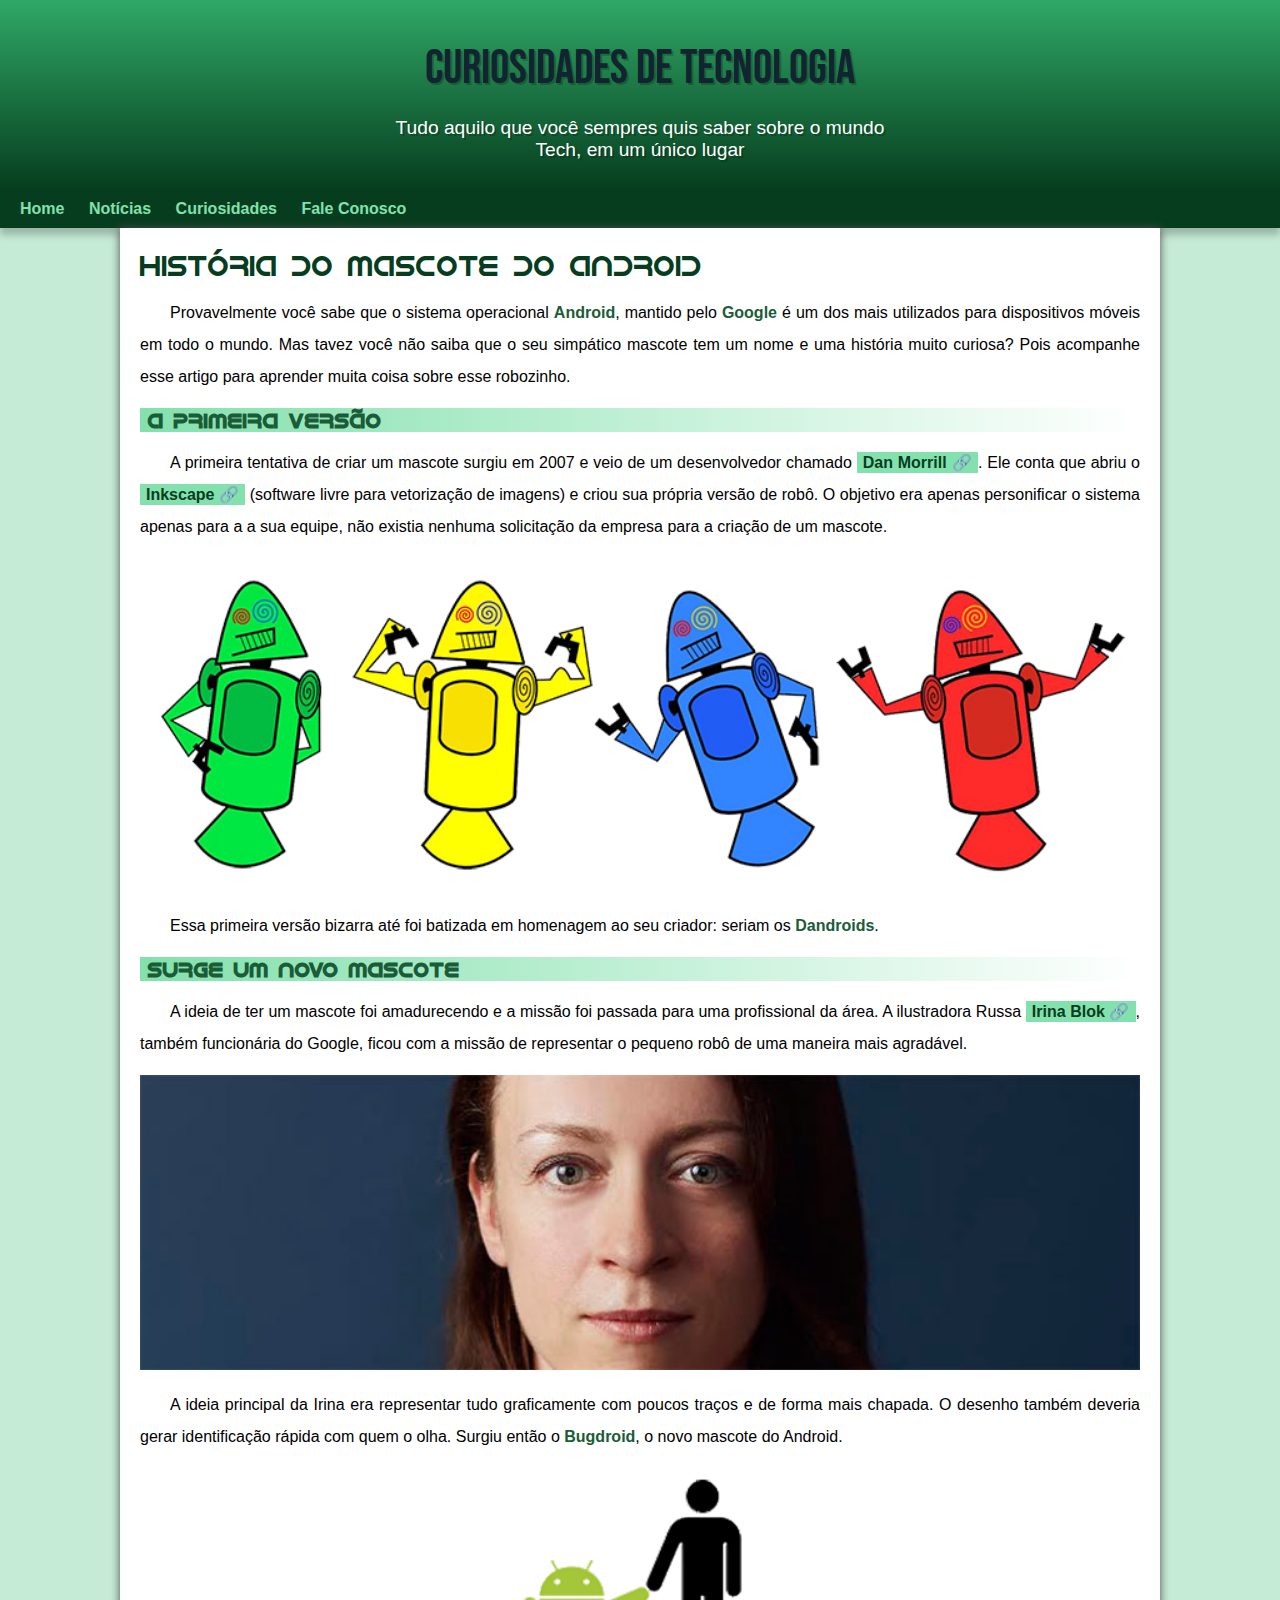
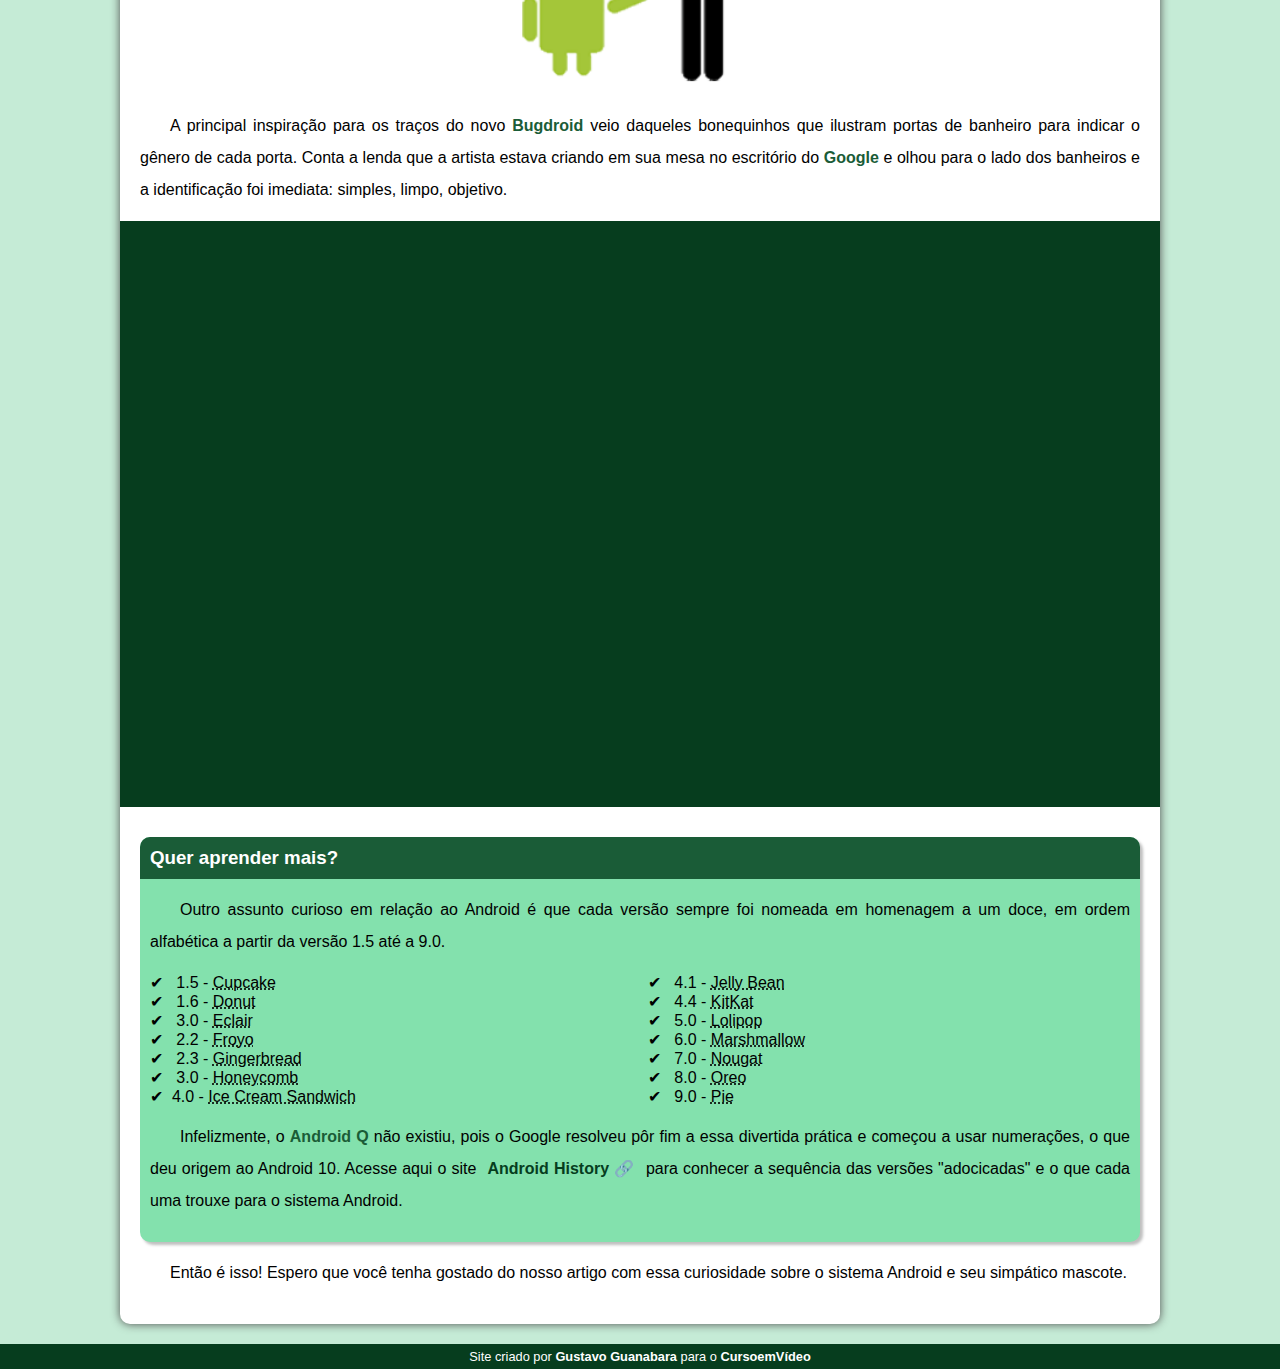
<file: desafios/d010/index.html>
<!DOCTYPE html>
<html lang="pt-br">
<head>
    <meta charset="UTF-8">
    <meta name="viewport" content="width=device-width, initial-scale=1.0">
    <title>Desafio</title>
    <link rel="shortcut icon" href="imagens/favicon.ico" type="image/x-icon">
    <link rel="stylesheet" href="estilo/style.css">
</head>
<body>
    <header>
        <h1>Curiosidades de Tecnologia</h1>
        <p>Tudo aquilo que você sempres quis saber sobre o mundo Tech, em um único lugar</p>
    </header>
    <nav>
        <a href="">Home</a>
        <a href="">Notícias</a>
        <a href="">Curiosidades</a>
        <a href="">Fale Conosco</a>
    </nav>
    <main>
        <article>
            <h1>História do Mascote do Android</h1>

            <p>Provavelmente você sabe que o sistema operacional <strong>Android</strong>, mantido pelo <strong>Google</strong> é um dos mais utilizados para dispositivos móveis em todo o mundo. Mas tavez você não saiba que o seu simpático mascote tem um nome e uma história muito curiosa? Pois acompanhe esse artigo para aprender muita coisa sobre esse robozinho.</p>

            <h2>A primeira versão</h2>

            <p>A primeira tentativa de criar um mascote surgiu em 2007 e veio de um desenvolvedor chamado <a href="https://androidcommunity.com/dan-morrill-shows-us-the-android-mascot-that-almost-was-20130103/" target="_blank" class="externo">Dan Morrill</a>. Ele conta que abriu o <a href="https://inkscape.org/pt-br/" target="_blank" class="externo">Inkscape</a> (software livre para vetorização de imagens) e criou sua própria versão de robô. O objetivo era apenas personificar o sistema apenas para a a sua equipe, não existia nenhuma solicitação da empresa para a criação de um mascote.</p>

            <picture>
                <source media="(max-width: 670px)" srcset="imagens/dan-droids-pq.png">
                <img src="imagens/dan-droids.png" alt="primeiro mascote do android">
            </picture>

            <p>Essa primeira versão bizarra até foi batizada em homenagem ao seu criador: seriam os <strong>Dandroids</strong>.</p>

            <h2>Surge um novo mascote</h2>

            <p>A ideia de ter um mascote foi amadurecendo e a missão foi passada para uma profissional da área. A ilustradora Russa <a href="irinablok.com/android" target="_blank" class="externo">Irina Blok</a>, também funcionária do Google, ficou com a missão de representar o pequeno robô de uma maneira mais agradável.</p>

            <picture>
                <source media="(max-width: 670px)" srcset="imagens/irina-blok-pq.jpg">
                <img src="imagens/irina-blok.jpg" alt="Irina Blok, criadora do Bugdroid">
            </picture>

            <p>A ideia principal da Irina era representar tudo graficamente com poucos traços e de forma mais chapada. O desenho também deveria gerar identificação rápida com quem o olha. Surgiu então o <strong>Bugdroid</strong>, o novo mascote do Android.</p>

            <img src="imagens/bugdroid.png" class="pequena" alt="Bugdroid">

            <p>A principal inspiração para os traços do novo <strong>Bugdroid</strong> veio daqueles bonequinhos que ilustram portas de banheiro para indicar o gênero de cada porta. Conta a lenda que a artista estava criando em sua mesa no escritório do <strong>Google</strong> e olhou para o lado dos banheiros e a identificação foi imediata: simples, limpo, objetivo.</p>

            <div class="video">
                <iframe width="853" height="480" src="https://www.youtube.com/embed/l2UDgpLz20M" title="The next evolution of Android" frameborder="0" allow="accelerometer; autoplay; clipboard-write; encrypted-media; gyroscope; picture-in-picture; web-share" allowfullscreen></iframe>
            </div>
            
            <aside>
                <h3>Quer aprender mais?</h3>

                <p>Outro assunto curioso em relação ao Android é que cada versão sempre foi nomeada em homenagem a um doce, em ordem alfabética a partir da versão 1.5 até a 9.0.</p>

                <ul>
                    <li>
                        1.5 - <abbr title="Bolo de Copo">Cupcake</abbr>
                    </li>
                    <li>
                        1.6 - <abbr title="Rosquinha">Donut</abbr>
                    </li>
                    <li>
                        3.0 - <abbr title="Bomba">Eclair</abbr>
                    </li>
                    <li>
                        2.2 - <abbr title="Iorgute Congelado">Froyo</abbr>
                    </li>
                    <li>
                        2.3 - <abbr title="Biscoito de Gengibre">Gingerbread</abbr>
                    </li>
                    <li>
                        3.0 - <abbr title="Favo de Mel">Honeycomb</abbr>
                    </li>
                    <li
                    >4.0 - <abbr title="Sanduíche de Sorvete">Ice Cream Sandwich</abbr>
                    </li>
                    <li>
                        4.1 - <abbr title="Jujuba">Jelly Bean</abbr>
                    </li>
                    <li>
                        4.4 - <abbr title="KitKat">KitKat</abbr>
                    </li>
                    <li>
                        5.0 - <abbr title="Pirulito">Lolipop</abbr>
                    </li>
                    <li>
                        6.0 - <abbr title="Marshmallow">Marshmallow</abbr>
                    </li>
                    <li>
                        7.0 - <abbr title="Torrome">Nougat</abbr>
                    </li>
                    <li>
                        8.0 - <abbr title="Oreo">Oreo</abbr>
                    </li>
                    <li>
                        9.0 - <abbr title="Torta">Pie</abbr>
                    </li>
                </ul>

                <p>
                    Infelizmente, o <strong>Android Q</strong> não existiu, pois o Google resolveu pôr fim a essa divertida prática e começou a usar numerações, o que deu origem ao Android 10.
                    Acesse aqui o site <a href="https://www.android.com/intl/en_uk/history/#/donut" target="_blank" class="externo">Android History</a> para conhecer a sequência das versões "adocicadas" e o que cada uma trouxe para o sistema Android.
                </p>

            </aside>
            <p>
                Então é isso! Espero que você tenha gostado do nosso artigo com essa curiosidade sobre o sistema Android e seu simpático mascote.
            </p>
        </article>
    </main>
    <footer>
        <p>Site criado por <a href="https://gustavoguanabara.github.io" target="_blank">Gustavo Guanabara</a> para o <a href="https://youtube.com/cursoemvideo" target="_blank">CursoemVídeo</a></p>
    </footer>
</body>
</html>
</file>
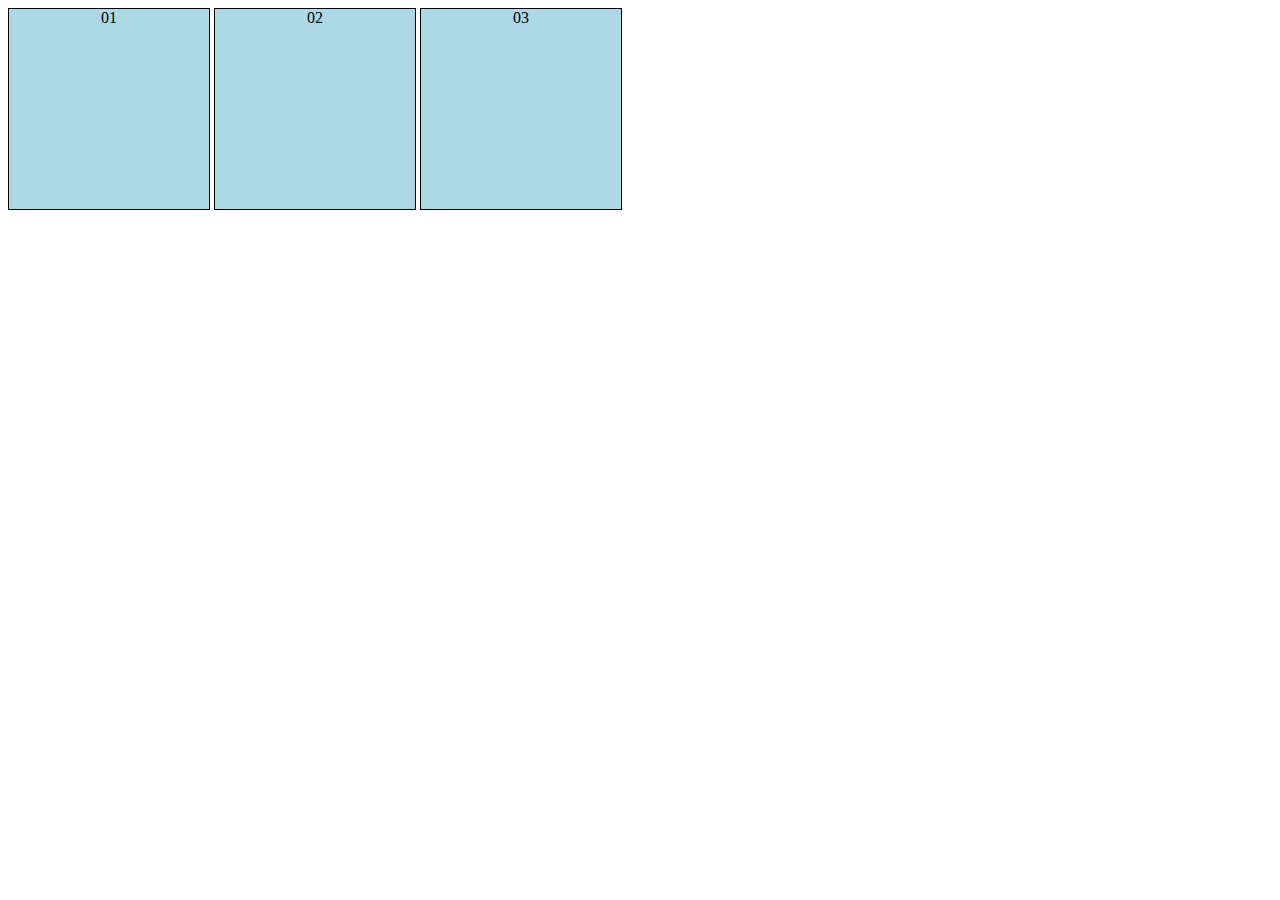
<file: exercicios/ex020/index.html>
<!DOCTYPE html>
<html lang="py-br">
<head>
    <meta charset="UTF-8">
    <meta name="viewport" content="width=device-width, initial-scale=1.0">
    <title>Pseudo-classes</title>
    <style>
        /*Height é altura, width é largura*/
        div {
            display: inline-block;
            background-color: lightblue;
            border: 1px solid black;
            text-align: center;
            height: 200px;
            width: 200px
        }
        div:hover {
            background-color: yellow;
        }
    </style>
</head>
<body>
    <div>01</div>
    <div>02</div>
    <div>03</div>
</body>
</html>
</file>
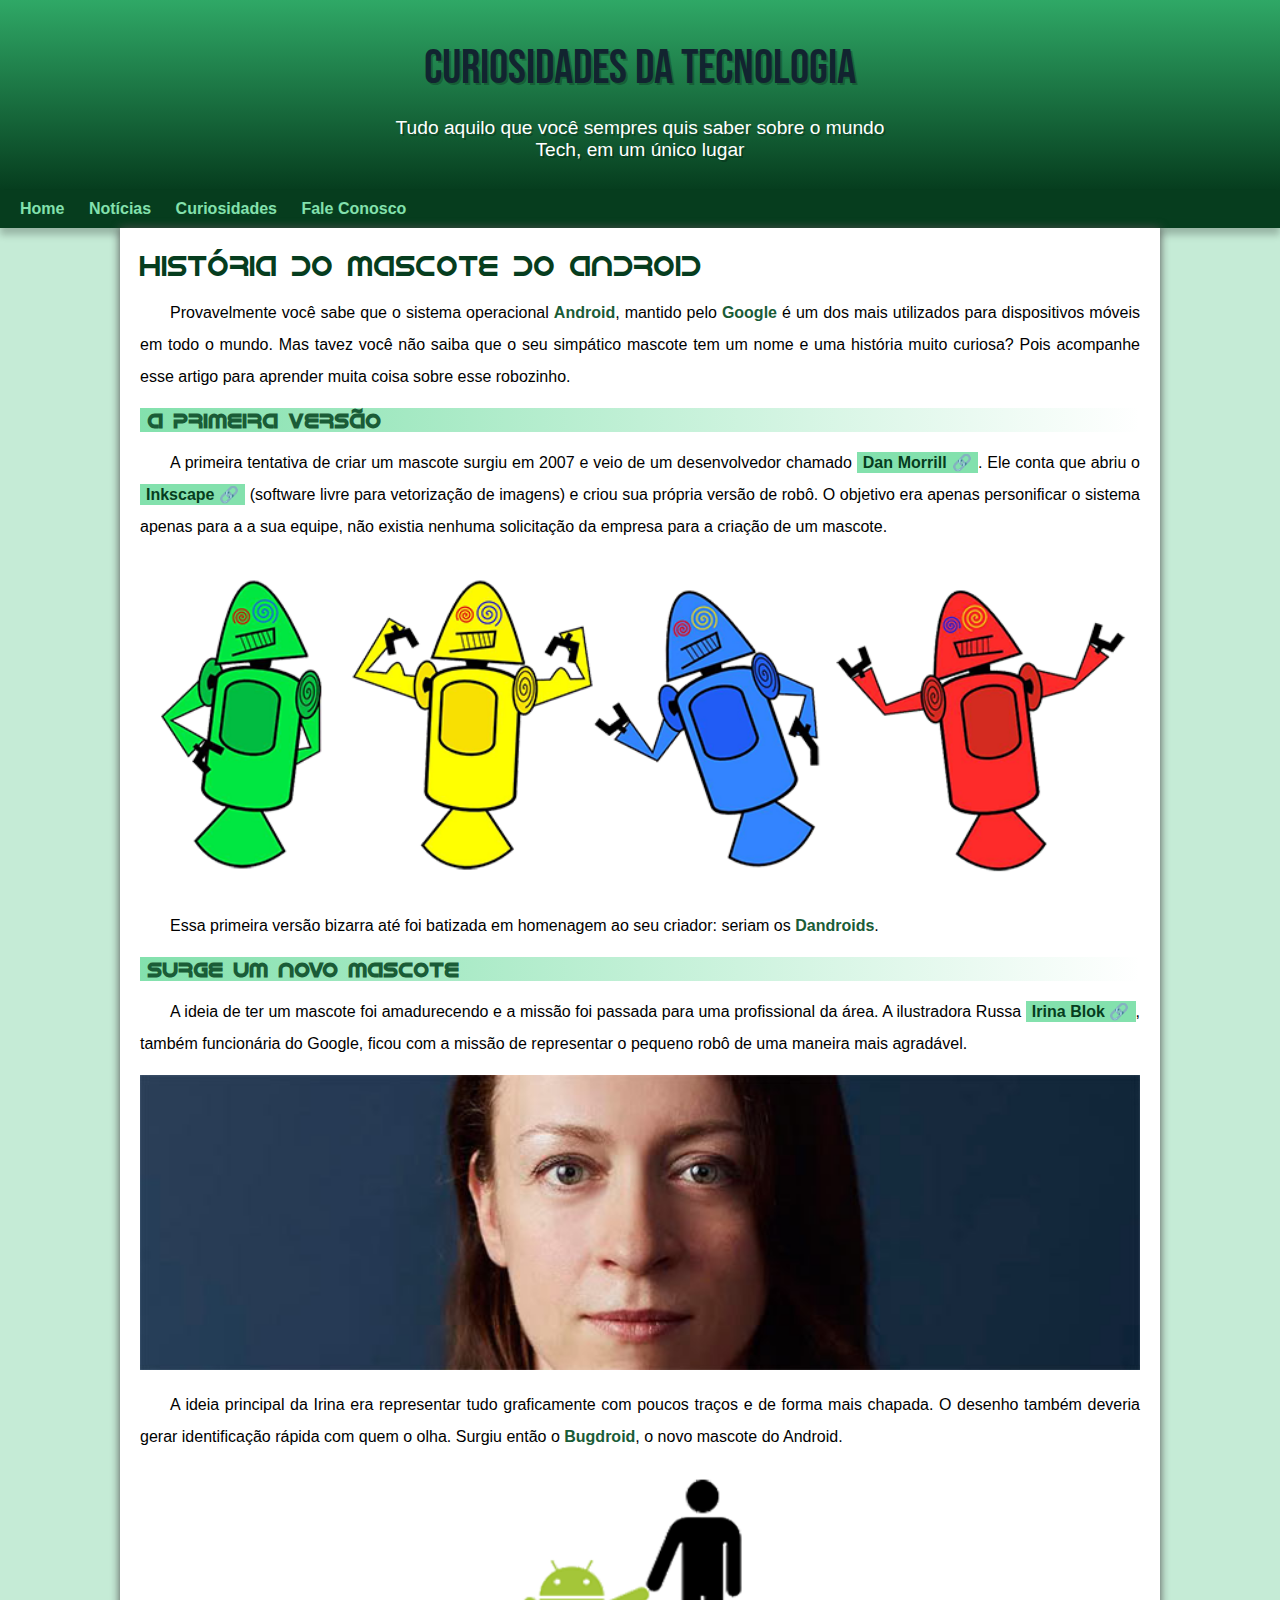
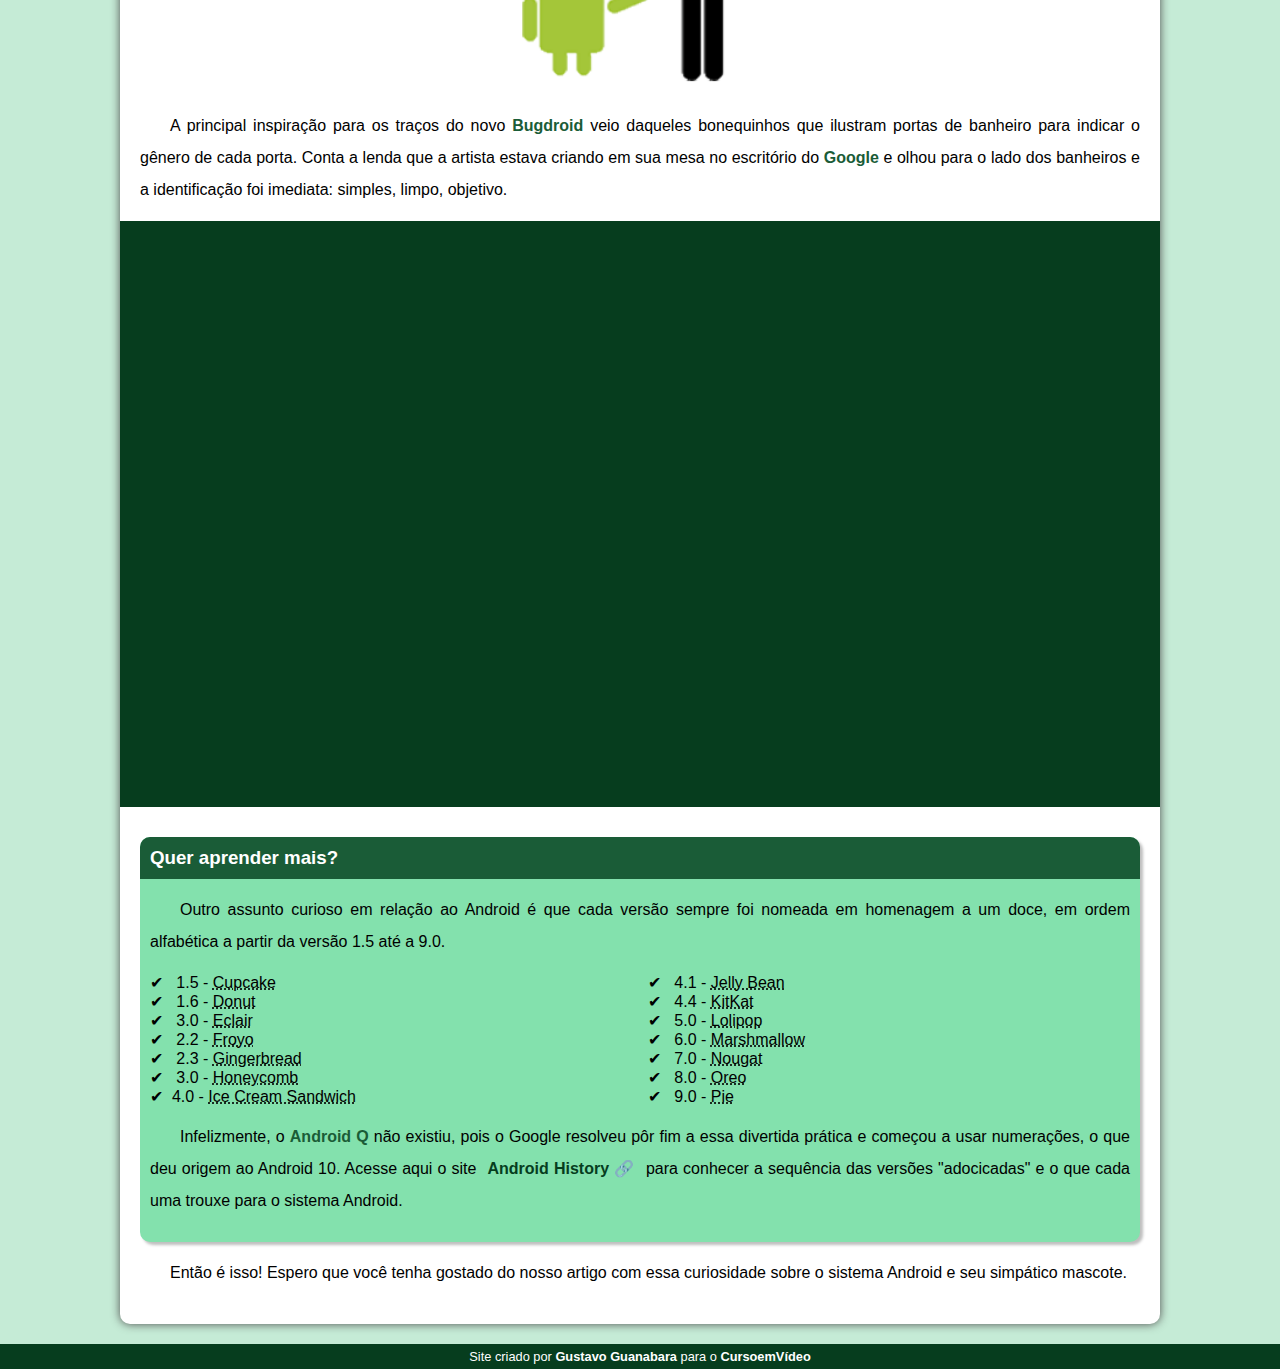
<file: desafios/d010/desafio.html>
<!DOCTYPE html>
<html lang="pt-br">
<head>
    <meta charset="UTF-8">
    <meta name="viewport" content="width=device-width, initial-scale=1.0">
    <title>Desafio</title>
    <link rel="shortcut icon" href="imagens/favicon.ico" type="image/x-icon">
    <link rel="stylesheet" href="estilo/style.css">
</head>
<body>
    <header>
        <h1>Curiosidades da Tecnologia</h1>
        <p>Tudo aquilo que você sempres quis saber sobre o mundo Tech, em um único lugar</p>
    </header>
    <nav>
        <a href="">Home</a>
        <a href="">Notícias</a>
        <a href="">Curiosidades</a>
        <a href="">Fale Conosco</a>
    </nav>
    <main>
        <article>
            <h1>História do Mascote do Android</h1>

            <p>Provavelmente você sabe que o sistema operacional <strong>Android</strong>, mantido pelo <strong>Google</strong> é um dos mais utilizados para dispositivos móveis em todo o mundo. Mas tavez você não saiba que o seu simpático mascote tem um nome e uma história muito curiosa? Pois acompanhe esse artigo para aprender muita coisa sobre esse robozinho.</p>

            <h2>A primeira versão</h2>

            <p>A primeira tentativa de criar um mascote surgiu em 2007 e veio de um desenvolvedor chamado <a href="https://androidcommunity.com/dan-morrill-shows-us-the-android-mascot-that-almost-was-20130103/" target="_blank" class="externo">Dan Morrill</a>. Ele conta que abriu o <a href="https://inkscape.org/pt-br/" target="_blank" class="externo">Inkscape</a> (software livre para vetorização de imagens) e criou sua própria versão de robô. O objetivo era apenas personificar o sistema apenas para a a sua equipe, não existia nenhuma solicitação da empresa para a criação de um mascote.</p>

            <picture>
                <source media="(max-width: 670px)" srcset="imagens/dan-droids-pq.png">
                <img src="imagens/dan-droids.png" alt="primeiro mascote do android">
            </picture>

            <p>Essa primeira versão bizarra até foi batizada em homenagem ao seu criador: seriam os <strong>Dandroids</strong>.</p>

            <h2>Surge um novo mascote</h2>

            <p>A ideia de ter um mascote foi amadurecendo e a missão foi passada para uma profissional da área. A ilustradora Russa <a href="irinablok.com/android" target="_blank" class="externo">Irina Blok</a>, também funcionária do Google, ficou com a missão de representar o pequeno robô de uma maneira mais agradável.</p>

            <picture>
                <source media="(max-width: 670px)" srcset="imagens/irina-blok-pq.jpg">
                <img src="imagens/irina-blok.jpg" alt="Irina Blok, criadora do Bugdroid">
            </picture>

            <p>A ideia principal da Irina era representar tudo graficamente com poucos traços e de forma mais chapada. O desenho também deveria gerar identificação rápida com quem o olha. Surgiu então o <strong>Bugdroid</strong>, o novo mascote do Android.</p>

            <img src="imagens/bugdroid.png" class="pequena" alt="Bugdroid">

            <p>A principal inspiração para os traços do novo <strong>Bugdroid</strong> veio daqueles bonequinhos que ilustram portas de banheiro para indicar o gênero de cada porta. Conta a lenda que a artista estava criando em sua mesa no escritório do <strong>Google</strong> e olhou para o lado dos banheiros e a identificação foi imediata: simples, limpo, objetivo.</p>

            <div class="video">
                <iframe width="853" height="480" src="https://www.youtube.com/embed/l2UDgpLz20M" title="The next evolution of Android" frameborder="0" allow="accelerometer; autoplay; clipboard-write; encrypted-media; gyroscope; picture-in-picture; web-share" allowfullscreen></iframe>
            </div>
            
            <aside>
                <h3>Quer aprender mais?</h3>

                <p>Outro assunto curioso em relação ao Android é que cada versão sempre foi nomeada em homenagem a um doce, em ordem alfabética a partir da versão 1.5 até a 9.0.</p>

                <ul>
                    <li>
                        1.5 - <abbr title="Bolo de Copo">Cupcake</abbr>
                    </li>
                    <li>
                        1.6 - <abbr title="Rosquinha">Donut</abbr>
                    </li>
                    <li>
                        3.0 - <abbr title="Bomba">Eclair</abbr>
                    </li>
                    <li>
                        2.2 - <abbr title="Iorgute Congelado">Froyo</abbr>
                    </li>
                    <li>
                        2.3 - <abbr title="Biscoito de Gengibre">Gingerbread</abbr>
                    </li>
                    <li>
                        3.0 - <abbr title="Favo de Mel">Honeycomb</abbr>
                    </li>
                    <li
                    >4.0 - <abbr title="Sanduíche de Sorvete">Ice Cream Sandwich</abbr>
                    </li>
                    <li>
                        4.1 - <abbr title="Jujuba">Jelly Bean</abbr>
                    </li>
                    <li>
                        4.4 - <abbr title="KitKat">KitKat</abbr>
                    </li>
                    <li>
                        5.0 - <abbr title="Pirulito">Lolipop</abbr>
                    </li>
                    <li>
                        6.0 - <abbr title="Marshmallow">Marshmallow</abbr>
                    </li>
                    <li>
                        7.0 - <abbr title="Torrome">Nougat</abbr>
                    </li>
                    <li>
                        8.0 - <abbr title="Oreo">Oreo</abbr>
                    </li>
                    <li>
                        9.0 - <abbr title="Torta">Pie</abbr>
                    </li>
                </ul>

                <p>
                    Infelizmente, o <strong>Android Q</strong> não existiu, pois o Google resolveu pôr fim a essa divertida prática e começou a usar numerações, o que deu origem ao Android 10.
                    Acesse aqui o site <a href="https://www.android.com/intl/en_uk/history/#/donut" target="_blank" class="externo">Android History</a> para conhecer a sequência das versões "adocicadas" e o que cada uma trouxe para o sistema Android.
                </p>

            </aside>
            <p>
                Então é isso! Espero que você tenha gostado do nosso artigo com essa curiosidade sobre o sistema Android e seu simpático mascote.
            </p>
        </article>
    </main>
    <footer>
        <p>Site criado por <a href="https://gustavoguanabara.github.io" target="_blank">Gustavo Guanabara</a> para o <a href="https://youtube.com/cursoemvideo" target="_blank">CursoemVídeo</a></p>
    </footer>
</body>
</html>
</file>
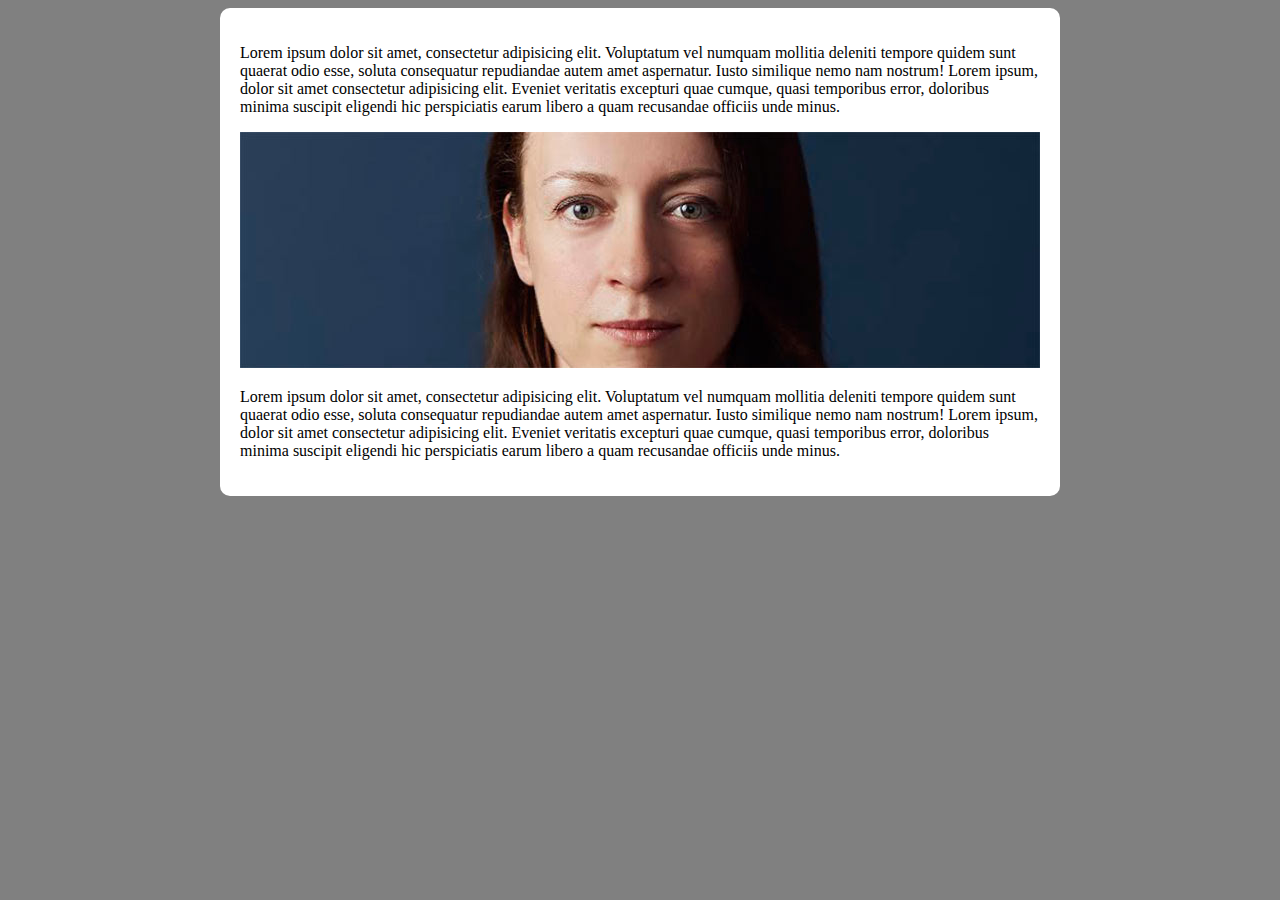
<file: desafios/d010/exemplo.html>
<!DOCTYPE html>
<html lang="pt-br">
<head>
    <meta charset="UTF-8">
    <meta name="viewport" content="width=device-width, initial-scale=1.0">
    <title>Teste de Responvisividade</title>
    <style>
        body {
            background-color: grey;
        }
        main {
            background-color: white;
            padding: 20px;
            border-radius: 10px;

            min-width: 200px;
            max-width: 800px;
            margin: auto;
        }
        img {
            width: 100%;
        }
    </style>
</head>
<body>
    <main>
        <p>Lorem ipsum dolor sit amet, consectetur adipisicing elit. Voluptatum vel numquam mollitia deleniti tempore quidem sunt quaerat odio esse, soluta consequatur repudiandae autem amet aspernatur. Iusto similique nemo nam nostrum! Lorem ipsum, dolor sit amet consectetur adipisicing elit. Eveniet veritatis excepturi quae cumque, quasi temporibus error, doloribus minima suscipit eligendi hic perspiciatis earum libero a quam recusandae officiis unde minus.</p>
        <picture>
            <source media="(max-width: 800px)" srcset="imagens/irina-blok-pq.jpg">
            <img src="imagens/irina-blok.jpg" alt="irina Blok">
        </picture>
    <p>Lorem ipsum dolor sit amet, consectetur adipisicing elit. Voluptatum vel numquam mollitia deleniti tempore quidem sunt quaerat odio esse, soluta consequatur repudiandae autem amet aspernatur. Iusto similique nemo nam nostrum! Lorem ipsum, dolor sit amet consectetur adipisicing elit. Eveniet veritatis excepturi quae cumque, quasi temporibus error, doloribus minima suscipit eligendi hic perspiciatis earum libero a quam recusandae officiis unde minus.</p>
    </main>
</body>
</html>
</file>
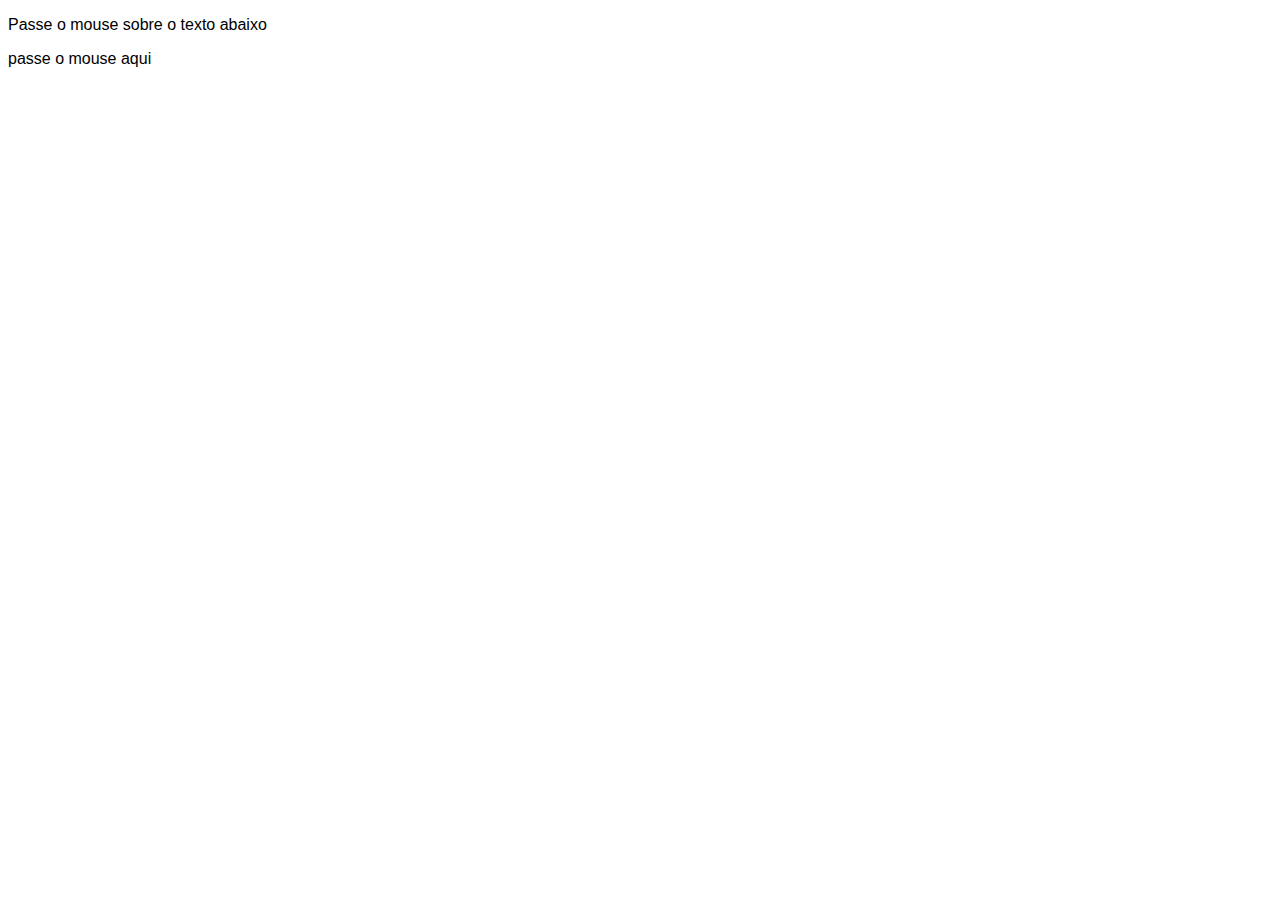
<file: exercicios/ex020/hover.html>
<!DOCTYPE html>
<html lang="pt-br">
<head>
    <meta charset="UTF-8">
    <meta name="viewport" content="width=device-width, initial-scale=1.0">
    <title>Exemplo de Hover</title>
    <style>
        body {
            font-family: Arial, Helvetica, sans-serif;
        }
        div > p {
            display: none;
        }
        div:hover > p {
            display: block;
            color: white;
            background-color: red;
            width: 200px;
        }
        div:hover {
            color: red;
        }
    </style>
</head>
<body>
    <p>Passe o mouse sobre o texto abaixo</p>
    <div>passe o mouse aqui
        <p>Texto escondido...</p>
    </div>
</body>
</html>
</file>
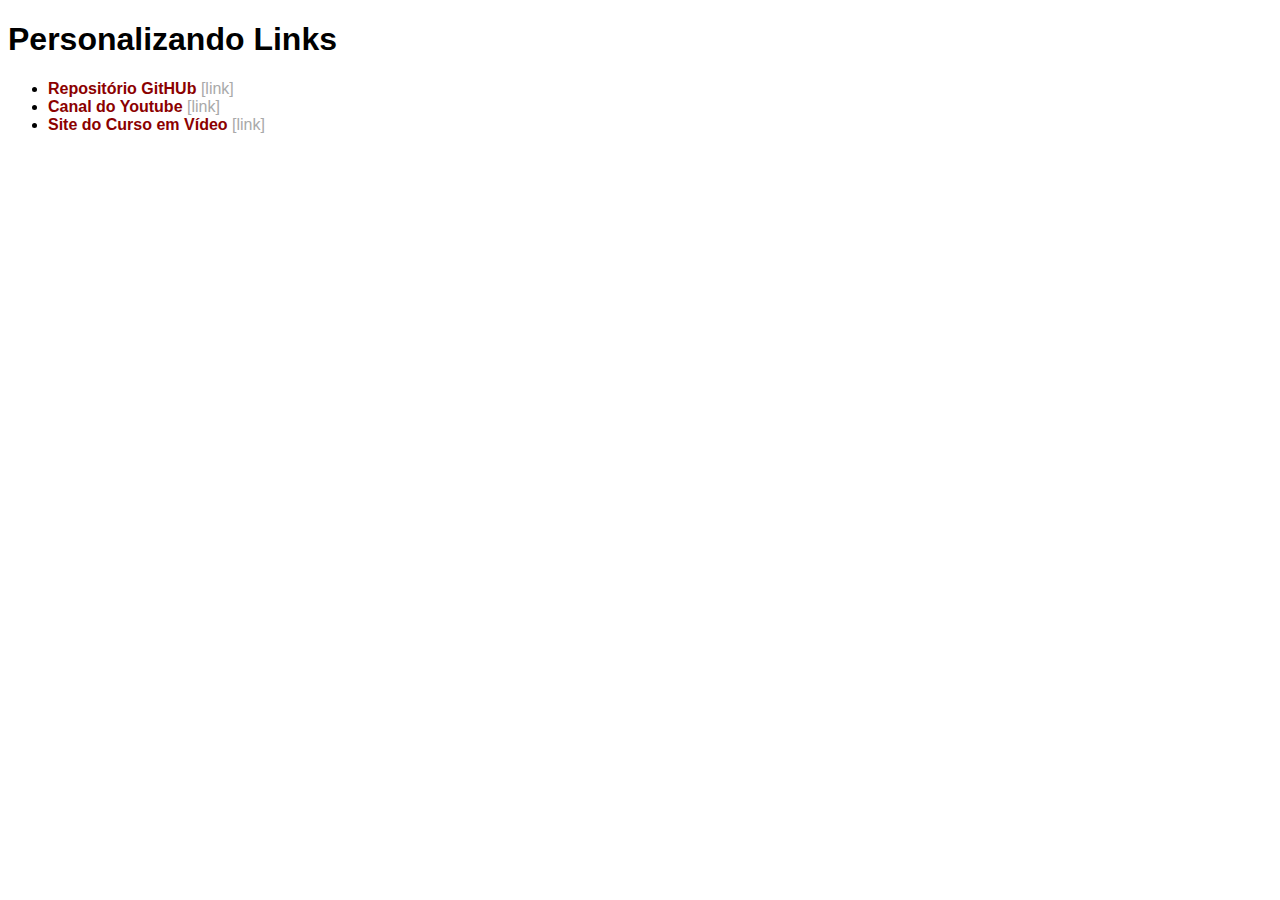
<file: exercicios/ex020/links.html>
<!DOCTYPE html>
<html lang="pt-br">
<head>
    <meta charset="UTF-8">
    <meta name="viewport" content="width=device-width, initial-scale=1.0">
    <title>Links</title>
    <style>
        body {
            font-family: Arial, Helvetica, sans-serif;
        }
        a {
            color: darkred;
            text-decoration: none;
            font-weight: bold;
        }
        a:hover {
            color: black;
            text-decoration: underline;
        }
        a:active {
            color: yellow;
        }
        a::after {
            content:' [link]';
            text-decoration: none;
            font-weight: normal;
            color: darkgrey;
        }
    </style>
</head>
<body>
    <h1>Personalizando Links</h1>
    <ul>
        <li><a href="https://gustavoguanabara.github.io" target="_blank" rel="external">Repositório GitHUb</a></li>
        <li><a href="https://youtube.com/cursoemvideo/" target="_blank" rel="external">Canal do Youtube</a></li>
        <li><a href="https://cursoemvideo.com" target="_blank" rel="external">Site do Curso em Vídeo</a></li>
    </ul>
</body>
</html>
</file>
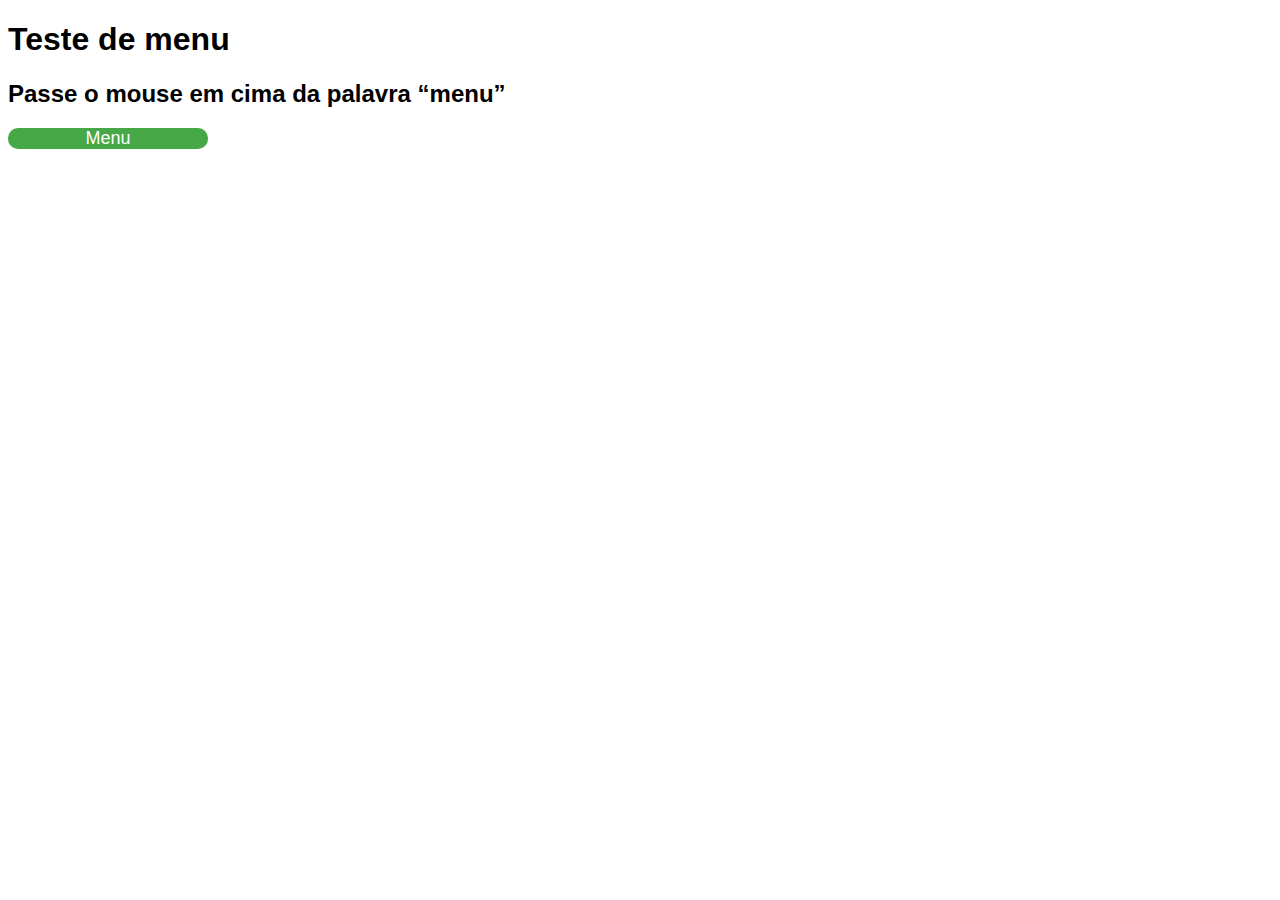
<file: exercicios/ex020/menu.html>
<!DOCTYPE html>
<html lang="pt-br">
<head>
    <meta charset="UTF-8">
    <meta name="viewport" content="width=device-width, initial-scale=1.0">
    <title>Menu</title>
    <style>
        body {
            font-family: Arial, Helvetica, sans-serif;
        }

        #menu > p {
            display: none;
        }
        #menu:hover > p{
            display: block;
        }
        #menu:hover {
            color: black;
        }
        #menu {
            background-color: rgb(70, 168, 70);
            border-radius: 10px;
            font-size: 18px;
            text-align: center;
            color: white;
            width: 200px;
            
        }
    </style>
</head>
<body>
    <h1>Teste de menu</h1>
    <h2>Passe o mouse em cima da palavra <q>menu</q></h2>
    <div id="menu">Menu
        <p>Arroz</p>
        <p>Feijão</p>
    </div>
</body>
</html>
</file>
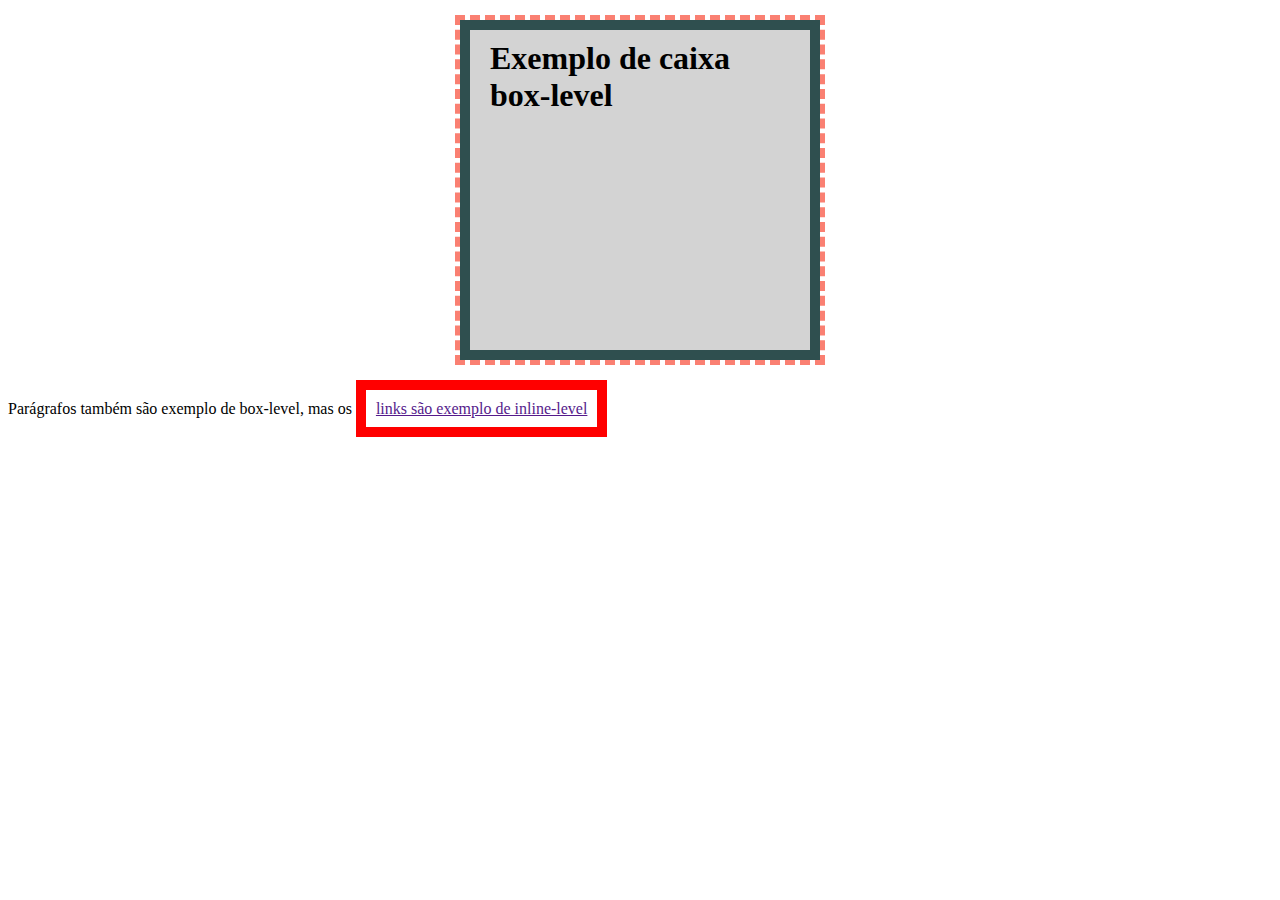
<file: exercicios/ex021/caixa01.html>
<!DOCTYPE html>
<html lang="pt-br">
<head>
    <meta charset="UTF-8">
    <meta name="viewport" content="width=device-width, initial-scale=1.0">
    <title>Modelo de Caixa</title>
    <style>
        h1 { /*Box-level*/
            background-color: lightgrey;
            height: 300px;
            width: 300px;

            border: 10px solid darkslategrey;

            padding: 10px 20px;

            margin: 20px auto 40px auto;

            outline: 5px dashed salmon;

        }

        a { /*Inline-level*/
            border-width: 10px;
            border-style: solid;
            border-color: red;

            padding-top: 10px;
            padding-right: 10px;
            padding-bottom: 10px;
            padding-left: 10px;
        }
    </style>
</head>
<body>
    <h1>Exemplo de caixa box-level</h1>
    <p>Parágrafos também são exemplo de box-level, mas os <a href="">links são exemplo de inline-level</a></p>
</body>
</html>
</file>
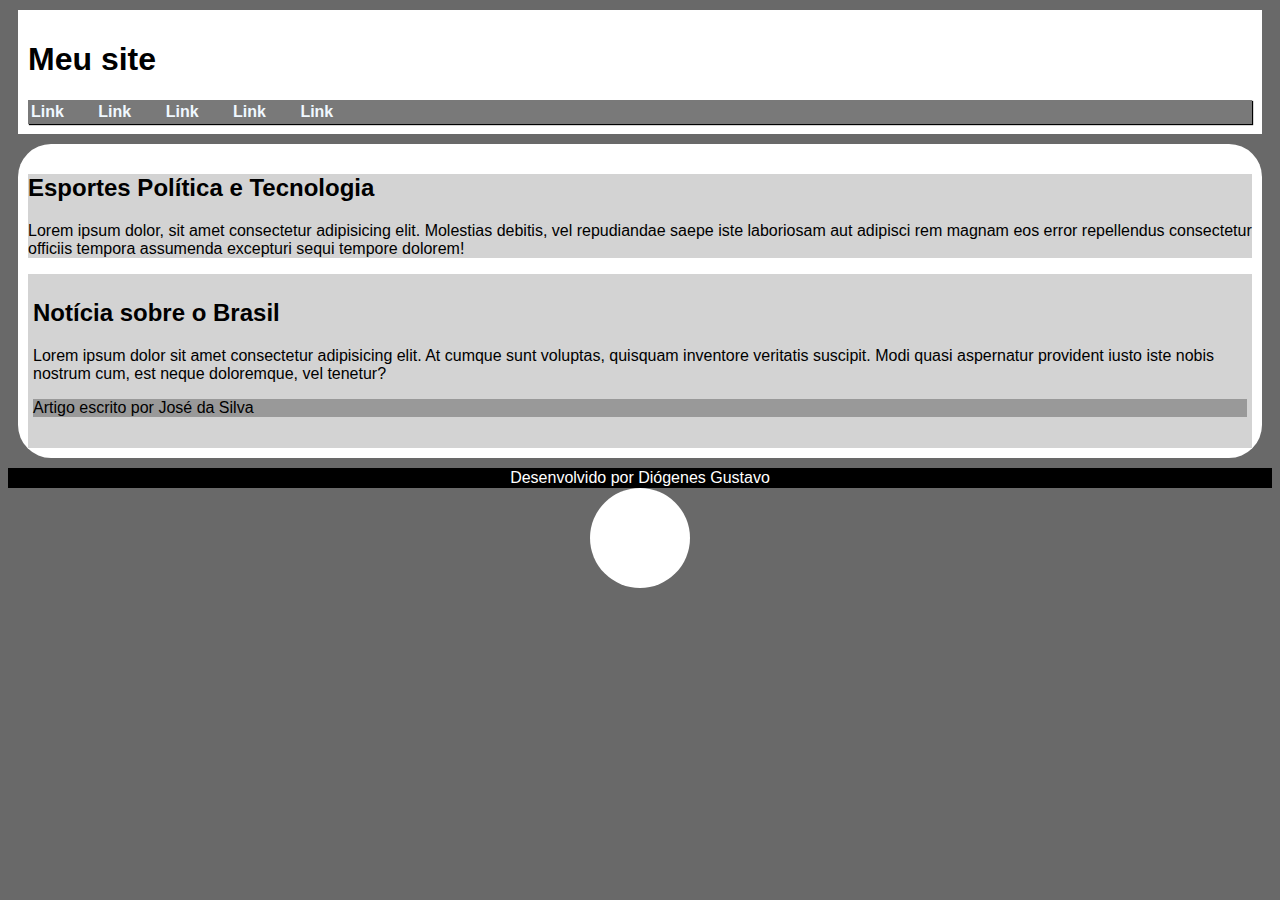
<file: exercicios/ex021/caixa02.html>
<!DOCTYPE html>
<html lang="pt-br">
<head>
    <meta charset="UTF-8">
    <meta name="viewport" content="width=device-width, initial-scale=1.0">
    <title>Grouping Tags</title>
    <style>
        body {
            font-family: Arial, Helvetica, sans-serif;
            background-color: dimgray;
        }
        header {
            background-color: white;
            padding: 10px;
            margin: 10px;
        }
        nav {
            background-color: rgb(121, 121, 121);
            padding: 3px;
            box-shadow: 1px 1px 1px black;
        }
        nav > a {
            text-decoration: none;
            color: aliceblue;
            font-weight: bold;
            margin-right: 30px;
        }
        nav > a:hover {
            text-decoration: underline;
        }
        main {
            background-color: white;
            padding: 10px;
            margin: 10px;
            border-radius: 33px;
        }
        #assuntos {
            background-color: lightgray;
        }
        article {
            background-color: lightgray;
            padding: 5px;
        }
        article > aside {
            background-color: rgb(153, 153, 153);
        }
        footer {
            background-color: black;
            color: white;
            text-align: center;
            padding: 1px;
            margin: 0px;
        }
        footer > p {
            margin: 0px;
        }
        div#bola {
            height: 100px;
            width: 100px;
            margin: 10px;
            background-color: white;
            border-radius: 50%;
            margin: auto;

        }
    </style>
</head>
<body>
    <header>
        <h1>Meu site</h1>
        <nav>
            <a href="#">Link</a>
            <a href="#">Link</a>
            <a href="#">Link</a>
            <a href="#">Link</a>
            <a href="#">Link</a>
        </nav>
    </header>
    <main>
        <section id="assuntos">
            <h2>Esportes Política e Tecnologia</h2>
            <p>Lorem ipsum dolor, sit amet consectetur adipisicing elit. Molestias debitis, vel repudiandae saepe iste laboriosam aut adipisci rem magnam eos error repellendus consectetur officiis tempora assumenda excepturi sequi tempore dolorem!</p>
        </section>
        <section id="notícias">
            <article>
                <h2>Notícia sobre o Brasil</h2>
                <p>Lorem ipsum dolor sit amet consectetur adipisicing elit. At cumque sunt voluptas, quisquam inventore veritatis suscipit. Modi quasi aspernatur provident iusto iste nobis nostrum cum, est neque doloremque, vel tenetur?</p>
                <aside>
                    <p>Artigo escrito por José da Silva</p>
                </aside>
            </article>
            <article>

            </article>
        </section>
    </main>
    <footer>
        <p>Desenvolvido por Diógenes Gustavo</p>
    </footer>
    <div id="bola">

    </div>
</body>
</html>
</file>
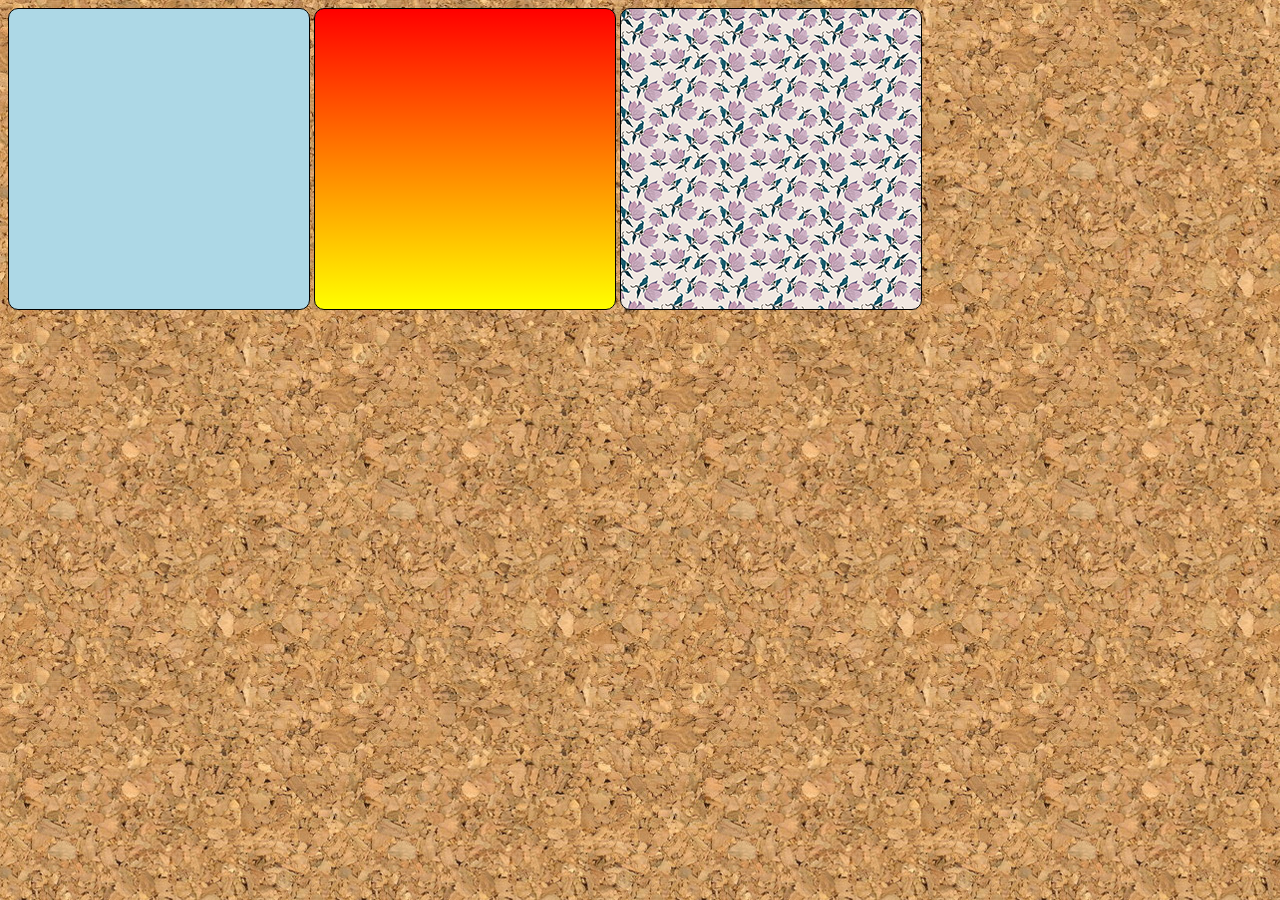
<file: exercicios/ex022/fundo001.html>
<!DOCTYPE html>
<html lang="pt-br">
<head>
    <meta charset="UTF-8">
    <meta name="viewport" content="width=device-width, initial-scale=1.0">
    <title>Teste de Imagem de Fundo</title>
    <style>
        body {
            background-image: url('imagens/wallpaper001.jpg');
        }

        div.quadrado {
            display: inline-block;
            border-radius: 10px;
            border: 1px solid black;
            background-color: lightgrey;
            width: 300px;
            height: 300px;
        }

        div#q1 {
            background-color: lightblue;
        }

        div#q2 {
            background-image: linear-gradient(to bottom, red, yellow);
        }

        div#q3 {
            background-image: url('imagens/pattern003.png');
        }
    </style>
</head>
<body>
    <div class="quadrado" id="q1">

    </div>
    <div class="quadrado" id="q2">

    </div>
    <div class="quadrado" id="q3">

    </div>
</body>
</html>
</file>
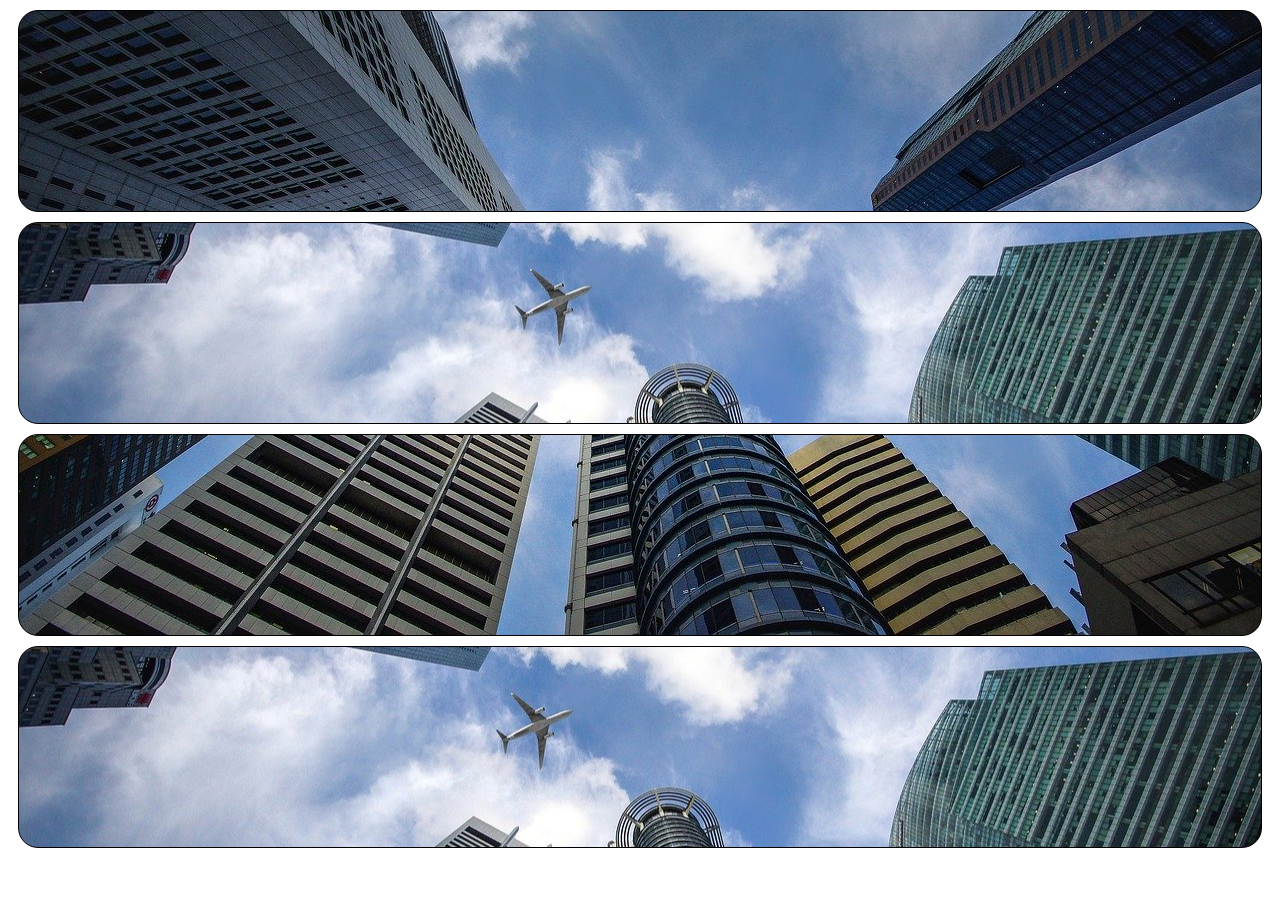
<file: exercicios/ex022/fundo003.html>
<!DOCTYPE html>
<html lang="pt-br">
<head>
    <meta charset="UTF-8">
    <meta name="viewport" content="width=device-width, initial-scale=1.0">
    <title>Posição dos Fundos</title>
    <style>
        div.bloco {
            background-image: url('imagens/wallpaper002.jpg');
            height: 200px;
            margin: 10px;
            border: 1px solid black;
            border-radius: 20px;
        }

        div#q1 {
            background-position: left top;
        }

        div#q2 {
            background-position: left center;
        }

        div#q3 {
            background-position: right bottom;
        }

        div#q4 {
            background-position: center center;
        }
    </style>
</head>
<body>
    <div class="bloco" id="q1">

    </div>
    <div class="bloco" id="q2">

    </div>
    <div class="bloco" id="q3">

    </div>
    <div class="bloco" id="q4">

    </div>
</body>
</html>
</file>
<file: desafios/d010/estilo/style.css>
@charset "UTF-8";

/*fonte externa*/
@import url('https://fonts.googleapis.com/css2?family=Bebas+Neue&display=swap');


/*fonte interna*/
@font-face {
    font-family: 'Android';
    src: url('../fontes/idroid.otf') format('opentype');
    font-weight: normal;

}

/*Variáreis*/
:root {
    --cor0: #c5ebd6;
    --cor1: #83e1ad;
    --cor2: #3ddc84;
    --cor3: #2fa866;
    --cor4: #1a5c37;
    --cor5: #063d1e;

    --fonte-padrao: Arial, Verdana, Helvetica, sans-serif;
    --fonte-destaque: 'Bebas Neue', 'cursive';
    --fonte-android: 'Android', 'cursive';
}

/*Global*/
* {
    margin: 0px;
    padding: 0px;
}


/*Corpo do Site*/
body {
    background-color: var(--cor0);
    font-family: var(--fonte-padrao);
}

a.externo::after {
    content: '\00A0\1F517';
}

/*Header do site*/
header {
    background-image: linear-gradient(to bottom, var(--cor3), var(--cor5));
    background-color: var(--cor4);
    min-height: 150px;
    text-align: center;
    padding-top: 40px;
}

/*h1 do Header*/
header > h1 { 
    color: hwb(205 7% 81%);
    font-family: var(--fonte-destaque);
    font-size: 3em;
    font-weight: normal;
    margin-bottom: 20px;
    text-shadow: 2px 2px 0px rgba(0, 0, 0, 0.233);
}


/*parágrafo do header*/
header > p {
    font-family: var(--fonte-padrao);
    font-size: 1.2em;
    color: white;
    max-width: 500px;
    margin: auto;
    margin-bottom: 30px;
    padding-left: 10px;
    padding-right: 10px;
    text-shadow: 2px 2px 0px rgba(0, 0, 0, 0.233);
}

/*menu do header*/
nav {
    background-color: var(--cor5);
    padding: 10px;
    box-shadow: 0px 7px 7px rgba(0, 0, 0, 0.223);
}

nav > a {
    color: var(--cor1);
    padding: 10px;
    border-radius: 5px;
    text-decoration: none;
    font-weight: bold;
    transition-duration: .5s;
}

nav > a:hover {
    background-color: var(--cor3);
    color: var(--cor5);
}

/*conteúdo principal*/
main {
    min-width: 300px;
    max-width: 1000px;
    padding: 20px;
    margin: auto;
    background-color: white;
    box-shadow: 0px 0px 10px rgb(78, 77, 77);
    border-bottom-left-radius: 10px;
    border-bottom-right-radius: 10px;
    border-bottom: 40px;
}

/*h1 do conteúdo principal*/
main h1 {
    color: var(--cor5);
    font-family: var(--fonte-android);
    font-weight: normal;
    font-size: 1.8em;
}

/*h2 do conteúdo principal*/
main h2 {
    font-family: var(--fonte-android);
    color: var(--cor4);
    font-size: 1.3em;
    background-image: linear-gradient(to right, var(--cor1), transparent);
    text-indent: 8px;
}

main p {
    margin: 15px 0px;
    text-align: justify;
    text-indent: 30px;
    font-size: 1em;
    line-height: 2em;
}

main strong {
    color: var(--cor4);
    font-weight: bold;
}

main a {
    text-decoration: none;
    font-weight: bold;
    color: var(--cor5);
    background-color: var(--cor1);
    padding: 2px 6px;
}

main a:hover {
    text-decoration: underline;
    color: var(--cor4);
}

/*imagem do contéudo principal*/
main img {
    width: 100%;
}

/*imagem pequena do conteúdo principal*/
main img.pequena {
    max-width: 350px;
    margin: auto;
    display: block;
}

div.video {
    background-color: var(--cor5);
    margin: 0px -20px 30px -20px;
    padding: 20px;
    padding-bottom: 56.6%;
    position: relative;
}

div.video > iframe {
    position: absolute;
    top: 5%;
    left: 5%;
    width: 90%;
    height: 90%;
}

aside {
    background-color: var(--cor1);
    padding: 10px;
    border-radius: 10px;
    box-shadow: 3px 3px 3px rgba(0, 0, 0, 0.253);
}

aside > h3 {
    background-color: var(--cor4);
    color: white;
    padding: 10px;
    margin: -10px -10px 0px -10px;
    border-radius: 10px 10px 0px 0px;
}

aside > ul {
    list-style-type: '\2714\00A0\00A0';
    list-style-position: inside;
    columns: 2;
}

/*footer do site*/
footer {
    background-color: var(--cor5);
    color: white;
    text-align: center;
    font-size: 0.8em;
    padding: 5px;
    margin-top: 20px;
}

footer a {
    color: white;
    font-weight: bolder;
    text-decoration: none;
}

footer a:hover {
    text-decoration: underline;
    color: var(--cor1);
}
</file>
